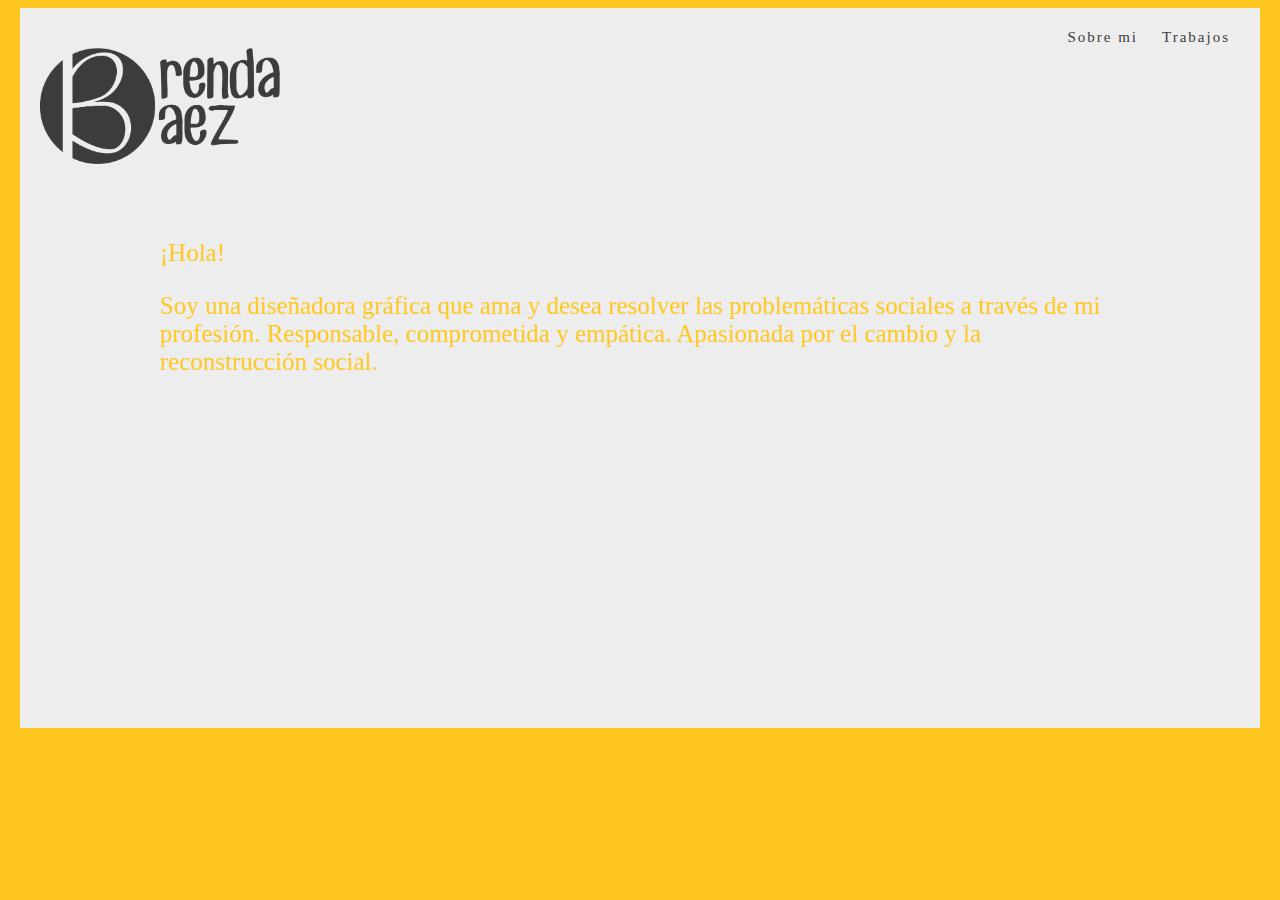
<file: index.html>
<!doctype html>
<html>
<head>
<meta charset="utf-8">
<title>Sobre mi</title>
<link
    rel="stylesheet" href="https://cdnjs.cloudflare.com/ajax/libs/animate.css/4.1.1/animate.min.css" />
<link href="css/estilop.css" rel="stylesheet" type="text/css">
</head>
	<body>
		
		<div class="centrado">
			<div class="barraderecha">
    <a href="index.html">Sobre mi</a>
    <a href="logos.html">Trabajos</a>
	</div>
		<img src="imagen/logo.png" alt="Logotipo" class="img-1">
		
		<section>
		
			<p class="animate__animated animate__backInLeft">¡Hola!</p>
			<p class="animate__animated animate__flash animate__delay-1s"> Soy una diseñadora gráfica que ama y desea resolver las problemáticas sociales a través de mi profesión. Responsable, comprometida y empática. Apasionada por el cambio y la reconstrucción social.</p>
			<br>
		
			
			</section>
	</div>
		
</body>
</html>
</file>
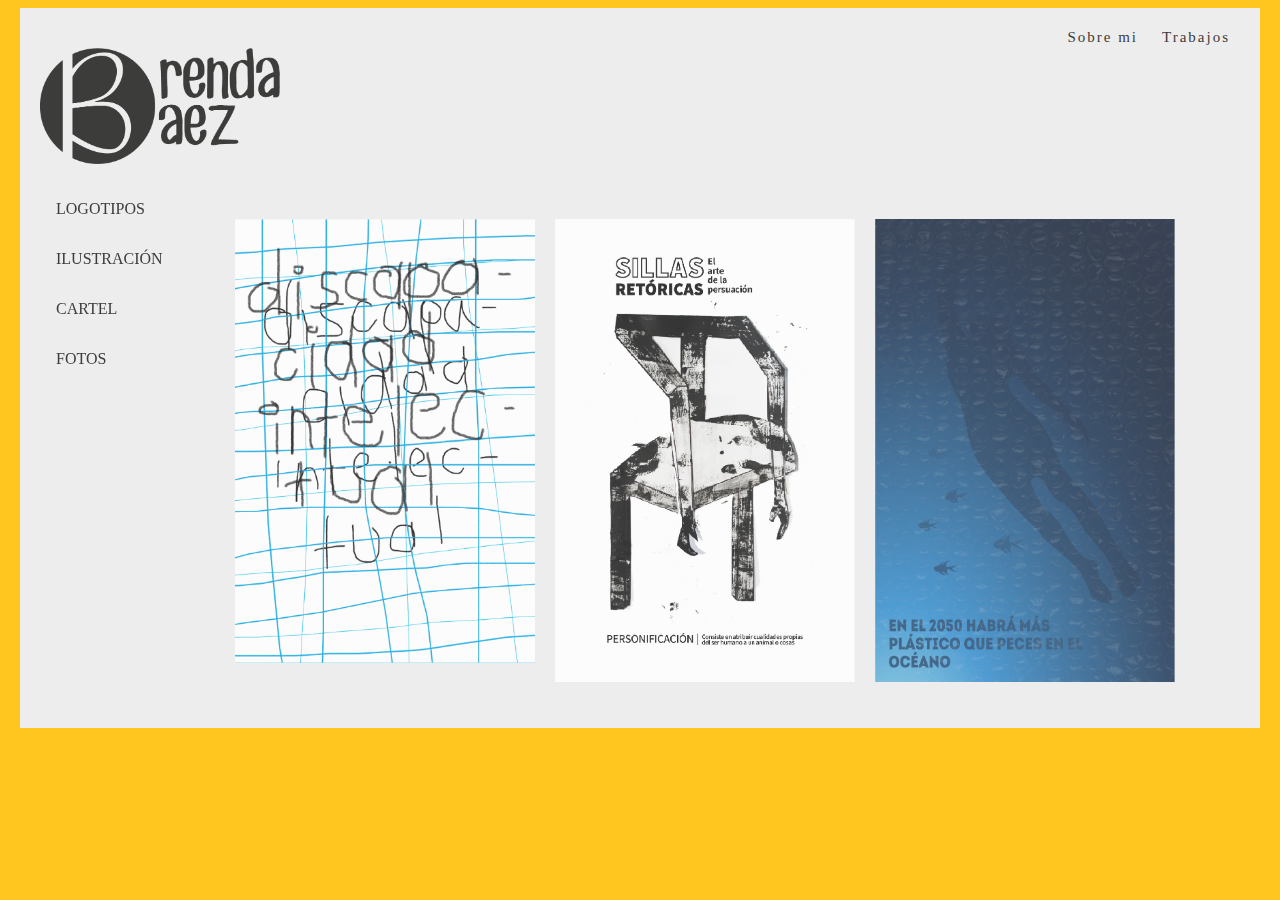
<file: cartel.html>
<!doctype html>
<html>
<head>
<meta charset="utf-8">
<title>Cartel</title>
<link href="css/estilop.css" rel="stylesheet" type="text/css">
</head>
	<body>
		
		<div class="centrado">
			<div class="barraderecha">
    <a href="index.html">Sobre mi</a>
    <a href="trabajos.html">Trabajos</a>
	</div>
		<img src="imagen/logo.png" alt="Logotipo" class="img-1">
			


	<div class="barralateral">
  <a href="logos.html">LOGOTIPOS</a>
  <a href="ilustracion.html">ILUSTRACIÓN</a>
  <a href="ilustracion.html">CARTEL</a>
  <a href="fotos.html">FOTOS</a>
	</div>
			
	<section class="main">
	<div class="row">
		
  <div class="column">
    <img src="imagen/di.png" alt="Habemus Alitas" class="img3" >
  </div>
  <div class="column">
    <img src="imagen/sillas1.png" alt="Yellow" class="img3" >
  </div>
  <div class="column">
    <img src="imagen/plastic.png" alt="Muralista mexicana" class="img3">
  </div>
</div>


			</section>
		</div>

		
</body>
</html>
</file>
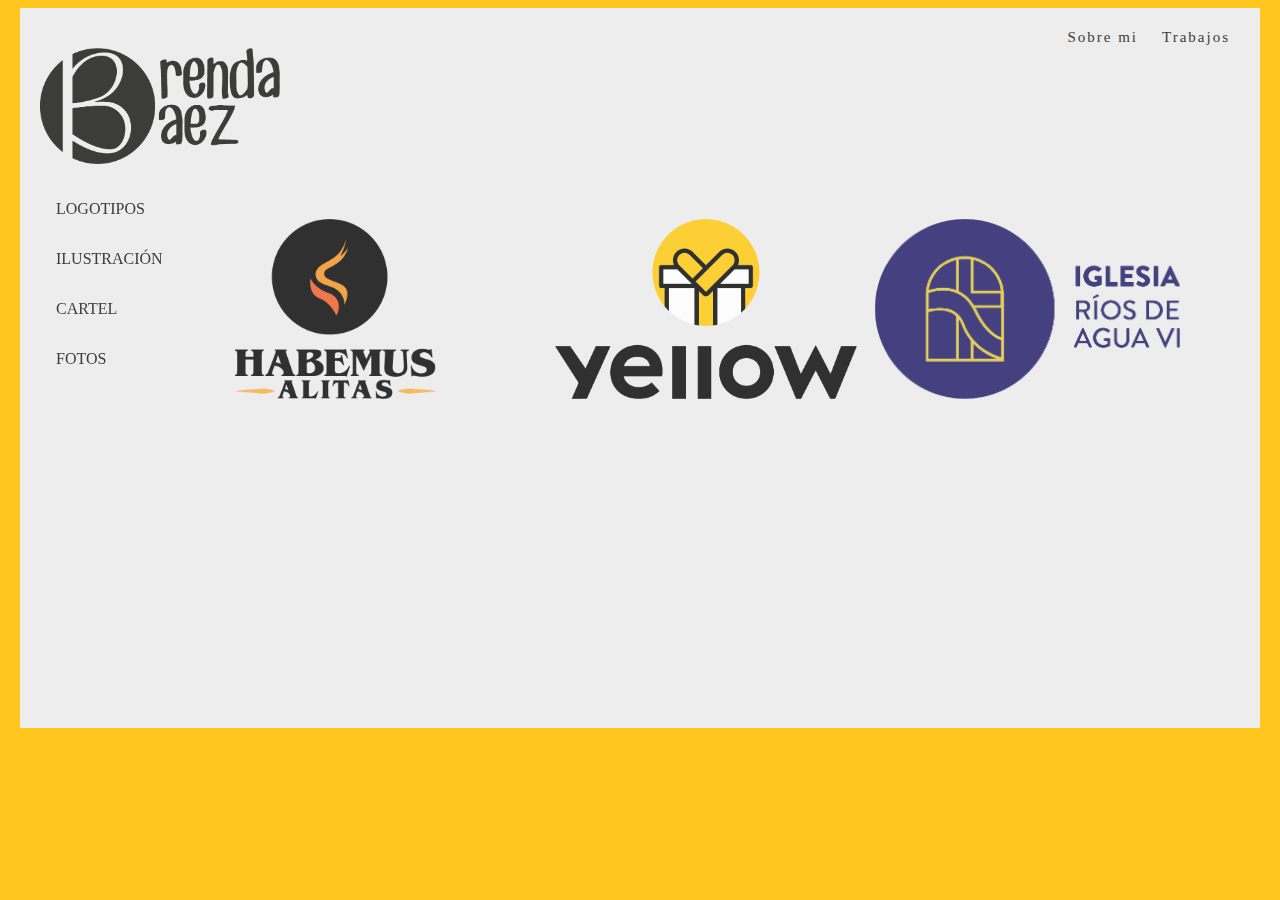
<file: logos.html>
<!doctype html>
<html>
<head>
<meta charset="utf-8">
<title>Logotipos</title>
<link href="css/estilop.css" rel="stylesheet" type="text/css">
</head>
	<body>
		
		<div class="centrado">
			<div class="barraderecha">
    <a href="index.html">Sobre mi</a>
    <a href="trabajos.html">Trabajos</a>
	</div>
		<img src="imagen/logo.png" alt="Logotipo" class="img-1">
			


	<div class="barralateral">
  <a href="logos.html">LOGOTIPOS</a>
  <a href="ilustracion.html">ILUSTRACIÓN</a>
  <a href="ilustracion.html">CARTEL</a>
  <a href="fotos.html">FOTOS</a>
	</div>
			
	<section class="main">
	<div class="row">
		
  <div class="column">
    <img src="imagen/alitas.png" alt="Habemus Alitas" class="img2" >
  </div>
  <div class="column">
    <img src="imagen/yellow.png" alt="Yellow" class="img2" >
  </div>
  <div class="column">
    <img src="imagen/rios.png" alt="Iglesia Ríos de Agua Viva" class="img2">
  </div>
</div>

			</section>
		</div>

		
</body>
</html>
</file>
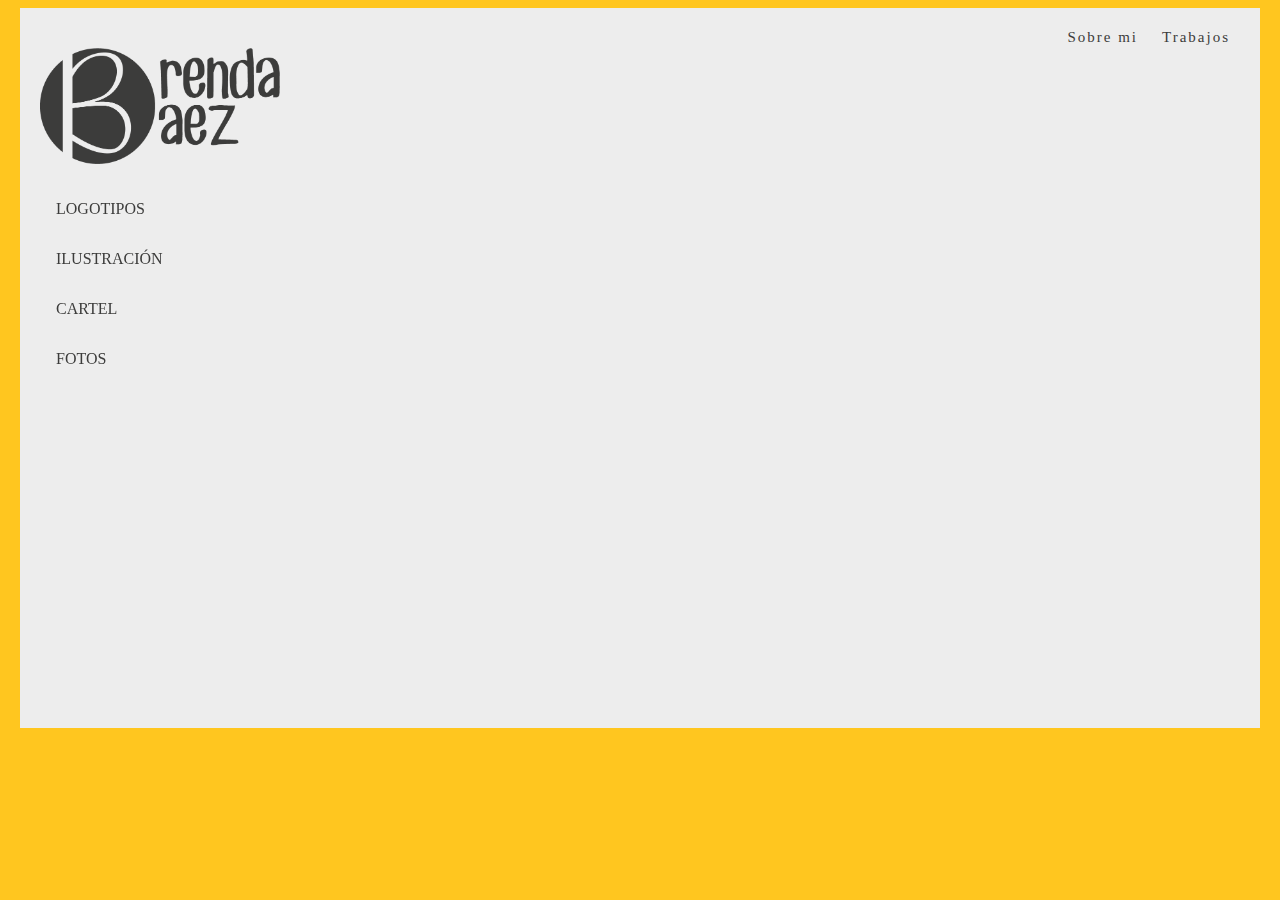
<file: trabajos.html>
<!doctype html>
<html>
<head>
<meta charset="utf-8">
<title>Logotipos</title>
<link href="css/estilop.css" rel="stylesheet" type="text/css">
</head>
	<body>
		
		<div class="centrado">
			<div class="barraderecha">
    <a href="index.html">Sobre mi</a>
    <a href="logos.html">Trabajos</a>
	</div>
		<img src="imagen/logo.png" alt="Logotipo" class="img-1">
			


	<div class="barralateral">
  <a href="logos.html">LOGOTIPOS</a>
  <a href="ilustracion.html">ILUSTRACIÓN</a>
  <a href="ilustracion.html">CARTEL</a>
  <a href="fotos.html">FOTOS</a>
	</div>
			
	<section class="main">
	

			</section>
		</div>

		
</body>
</html>
</file>
<file: css/estilop.css>
@charset "utf-8";

body {
  background:#FFC61F ;
}

.centrado {
  max-width: 1200px;
  margin: auto;
  background:#EDEDED;
  padding: 20px;
height: 680px;
}

@media screen and (max-width: 500px){
	.centrado {
	width: 100%;
    height: auto;
    position: relative;
	}
}

.barraderecha a {
  padding: 10px;
  text-decoration: none;
  font-family: montserrat;
  font-size: 15px;
  letter-spacing: 2px;
  color: #3C3C3B;
  
}


.barraderecha a:hover {
  color: #FFC61F;
}


.barraderecha {
  float: right;
}

@media screen and (max-width: 500px) {
  .header a .main a {
    float: none;
    display: block;
	  text-align: right;}
	
	
  
	.barraderecha .column{
    float: none;
  }
}

.barralateral {
  margin: 0;
  padding: 0;
  width: 200px;
  position: fixed;
  height: 100%;
  overflow: auto;
}


.barralateral a {
  display: block;
  padding: 16px;
  text-decoration: none;
	font-family: montserrat;
	color: #3C3C3B;
}



.barralateral a:hover {

  color: #FFC91F;
}


@media screen and (max-width: 700px) {
	.barralateral .column {
    width: 100%;
    height: auto;
    position: relative;
  }
  .barralateral a {float: left;}
  div.content {margin-left: 0;}
}


@media screen and (max-width: 400px) {
	.barralateral a .column a{
    text-align: center;
    float: none;
  }
}



.main {
  margin-left: 160px; 
  padding: 0px 10px;
}




.img-1 {
    width: 20%;
    margin-top: 20px;
    margin-bottom: 20px;
    display: block;
}

.img2{
	
	align-content: center;
	vertical-align: top;
	width: auto;
	height: 180px;
	padding: 15px;
}
.row {
  display: flex;
}

.column {
  flex: 33.33%;
  padding: 5px;
}
@media screen and (max-width: 800px) {
  .column {
    flex: 50%;
    max-width: 50%;
  }
}
.img3{
	
	
	vertical-align: top;
	width:300px;
	height: auto;
	padding: 15px;
}

.column {
  float: left;
  width: 25%;
  padding: 10px;
}


.column img {
  opacity: 0.8; 
  cursor: pointer; 
}

.column img:hover {
  opacity: 1;
}


.row:after {
  content: "";
  display: table;
  clear: both;
}


.container {
  position: relative;
  display: none;
}


#imgtext {
  position: absolute;
  bottom: 15px;
  left: 15px;
  color: white;
  font-size: 20px;
}


.closebtn {
  position: absolute;
  top: 10px;
  right: 15px;
  color: white;
  font-size: 35px;
  cursor: pointer;
}
body section {
	
	width: 80%;
    margin-right: auto;
    margin-left: auto;
    margin-top: 30px;
    margin-bottom: 30px;
    height: auto;
    padding-left: 20px;
    padding-right: 20px;
    padding-top: 20px;
    padding-bottom: 20px;
    overflow-x: auto;
    overflow-y: auto;
	font-family: montserrat;
	color:#FFC91F;
	font-size: 25px;
	font-weight: 500;
}


.animate__delay1-s {
}
</file>
